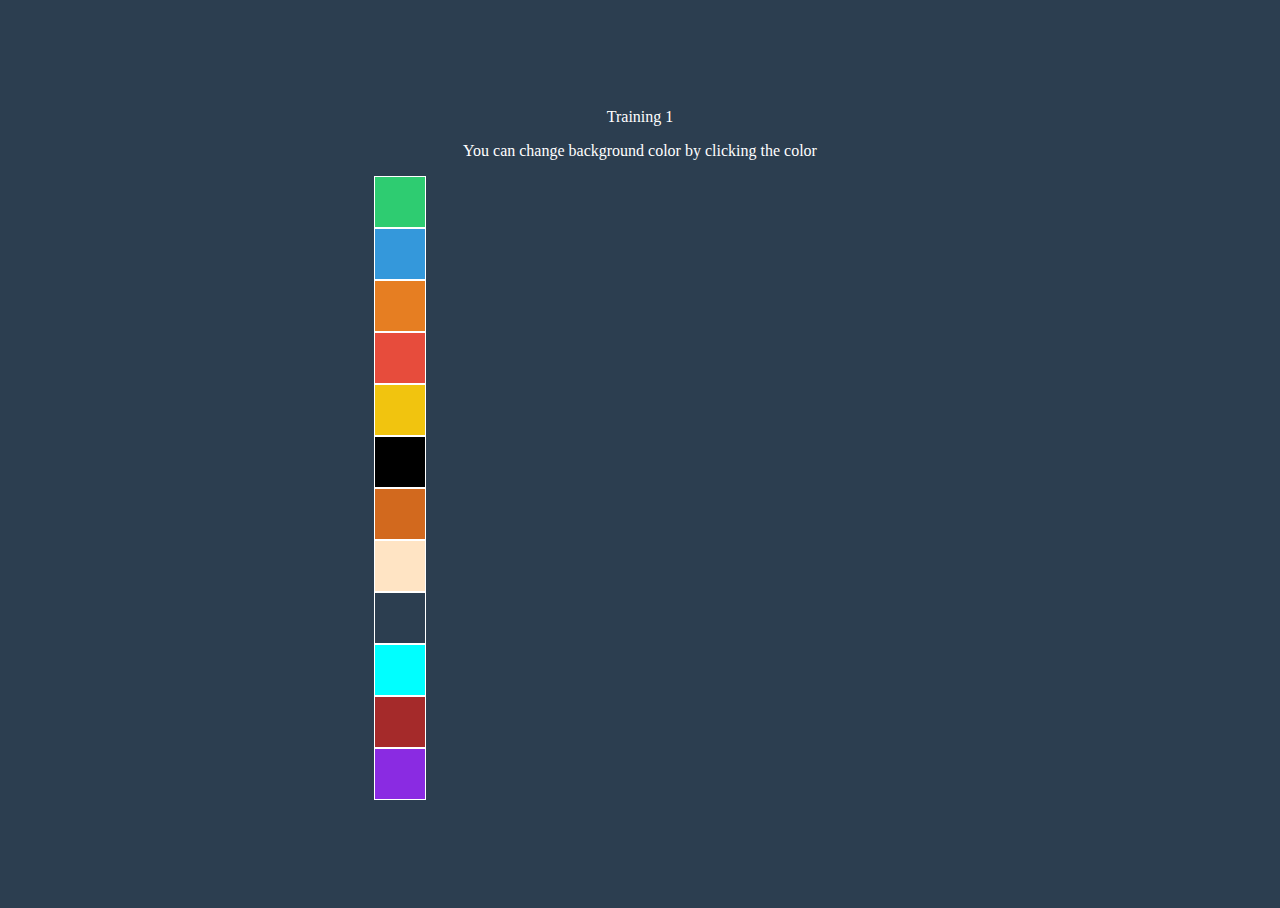
<file: index.html>
<!DOCTYPE html>
</html lang="en">
<head>
<meta charest="UTF-8">
<meta http-equiv="X-UA-Compatible" contents="IE=edge">
<meta name="viewport" content="width=device-width, initial-scale=1.0">
<tirle> Training 1 </title>


<link rel="stylesheet" href="style.css">
</head>
<body id="main">
<p> You can change background color by clicking the color </p>

<div class="boxes">
    <div onclick="changeBackgroundColor('#2ecc71')" class="bg-green">
    </div>
    <div onclick="changeBackgroundColor('#3498db')" class="bg-blue"></div>
    <div onclick="changeBackgroundColor('#e67e22')" class="bg-orange"></div>
    <div onclick="changeBackgroundColor('#e743c3c')" class="bg-red"></div>
    <div onclick="changeBackgroundColor('#f1c40f')" class="bg-yellow"></div>
    <div onclick="changeBackgroundColor('#000000')" class="bg-black"></div>
    <div onclick="changeBackgroundColor('#D2691E')" class="bg-chocolate"></div>
    <div onclick="changeBackgroundColor('#FFE4C4')" class="bg-bisque"></div>
    <div onclick="changeBackgroundColor('#FAEBDZ')" class="bg-antiquewhite"></div>
    <div onclick="changeBackgroundColor('#00FFFF')" class="bg-aqua"></div>
    <div onclick="changeBackgroundColor('#A52A2A')" class="bg-brown"></div>
    <div onclick="changeBackgroundColor('#8A2BE2')" class="bg-blueviolet"></div>
</div>
</body>
<script src="main.js"></script>
</html>
</file>
<file: style.css>
body{
padding: 100px;
text-align: center;
background-color: #2c3e50;
color: white;
}
.boxes{
display:play;
width: 50%;
margin: 0 auto;
justify-content: center;
}
.boxes>div{
width: 50px;
height: 50px;
border:1px solid white;
}
.boxes>div:hover{
cursor: pointer;
}
.bg-green{
background-color: #2ecc71;
}
.bg-blue{
background-color: #3498db;
}
.bg-orange{
background-color: #e67e22;
}
.bg-red{
background-color: #e74c3c;
}
.bg-yellow{
background-color: #f1c40f;
}
.bg-black{
background-color: #000000;
}
.bg-chocolate{
background-color: #D2691E;
}
.bg-bisque{
background-color: #FFE4C4;
}
.bg-antiquewhite{
background-color: #FAEBDZ;
}
.bg-aqua{
background-color: #00FFFF;
}
.bg-brown{
background-color: #A52A2A;
}
.bg-blueviolet{
background-color: #8A2BE2;
}
</file>
